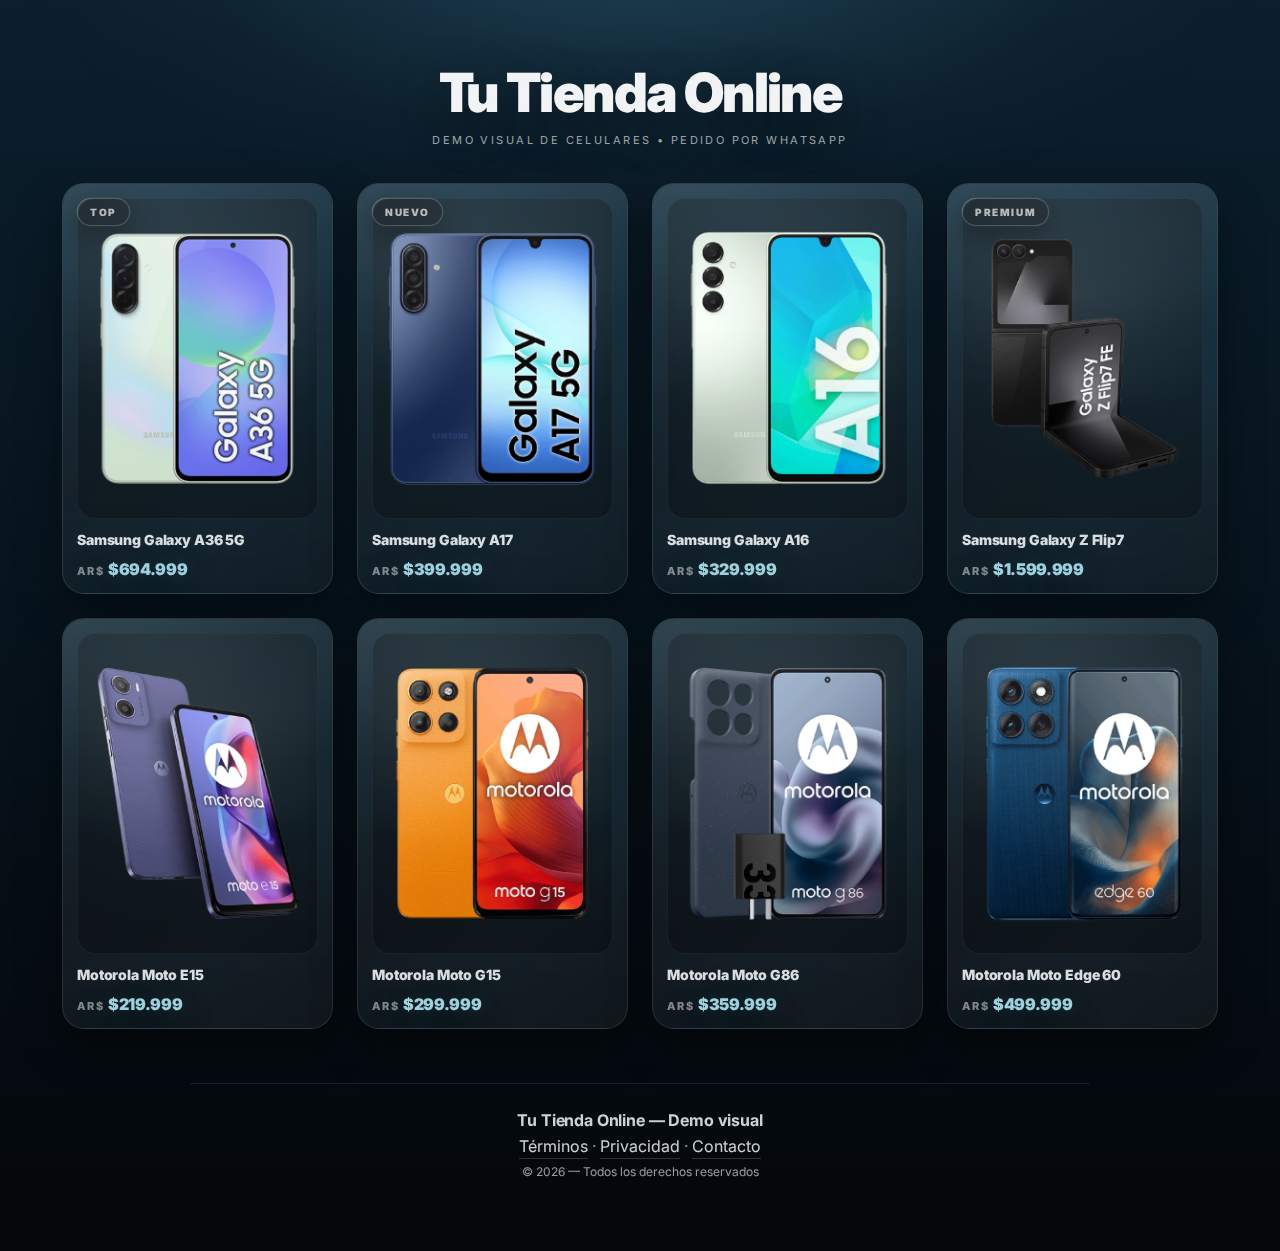
<file: public/index.html>
<!DOCTYPE html>
<html lang="es">
<head>
  <meta charset="UTF-8">
  <meta name="viewport" content="width=device-width, initial-scale=1.0">
  <title>Tu Tienda Online</title>

  <link href="https://fonts.googleapis.com/css2?family=Inter:wght@400;500;600;700;800&display=swap" rel="stylesheet">
  <link rel="stylesheet" href="./static/styles.css">
</head>

<body class="tu-tienda-online">
  <main class="site-wrapper">
    <section class="app-container">

      <!-- HEADER -->
      <header class="store-header--centered">
        <h1 class="store-title">Tu Tienda Online</h1>
        <div class="store-subtitle">Demo visual de celulares • Pedido por WhatsApp</div>
      </header>

      <!-- GRID -->
      <div class="cards-grid">

        <!-- A36 -> TOP -->
        <a class="urban-card" href="item/?pid=samsung-a36">
          <span class="card-badge badge-top">Top</span>
          <div class="card-media">
            <img src="./static/previews/Samsung-A36-1.webp" alt="Samsung Galaxy A36 5G">
          </div>
          <div class="card-body">
            <div class="card-title">Samsung Galaxy A36 5G</div>
            <div class="card-price">$694.999</div>
          </div>
        </a>

        <!-- A17 -> NUEVO -->
        <a class="urban-card" href="item/?pid=samsung-a17">
          <span class="card-badge badge-new">Nuevo</span>
          <div class="card-media">
            <img src="./static/previews/Samsung-A17-1.webp" alt="Samsung Galaxy A17">
          </div>
          <div class="card-body">
            <div class="card-title">Samsung Galaxy A17</div>
            <div class="card-price">$399.999</div>
          </div>
        </a>

        <!-- A16 -> SIN BADGE -->
        <a class="urban-card" href="item/?pid=samsung-a16">
          <div class="card-media">
            <img src="./static/previews/Samsung-A16-1.webp" alt="Samsung Galaxy A16">
          </div>
          <div class="card-body">
            <div class="card-title">Samsung Galaxy A16</div>
            <div class="card-price">$329.999</div>
          </div>
        </a>

        <!-- Z Flip7 -> PREMIUM -->
        <a class="urban-card" href="item/?pid=zflip7">
          <span class="card-badge badge-premium">Premium</span>
          <div class="card-media">
            <img src="./static/previews/Galaxy Z Flip7-1.webp" alt="Samsung Galaxy Z Flip7">
          </div>
          <div class="card-body">
            <div class="card-title">Samsung Galaxy Z Flip7</div>
            <div class="card-price">$1.599.999</div>
          </div>
        </a>

        <!-- Moto E15 -->
        <a class="urban-card" href="item/?pid=moto-e15">
          <div class="card-media">
            <img src="./static/previews/moto-e15-1.webp" alt="Motorola Moto E15">
          </div>
          <div class="card-body">
            <div class="card-title">Motorola Moto E15</div>
            <div class="card-price">$219.999</div>
          </div>
        </a>

        <!-- Moto G15 -->
        <a class="urban-card" href="item/?pid=moto-g15">
          <div class="card-media">
            <img src="./static/previews/moto-g15-1.webp" alt="Motorola Moto G15">
          </div>
          <div class="card-body">
            <div class="card-title">Motorola Moto G15</div>
            <div class="card-price">$299.999</div>
          </div>
        </a>

        <!-- Moto G86 -->
        <a class="urban-card" href="item/?pid=moto-g86">
          <div class="card-media">
            <img src="./static/previews/moto-g86-1.webp" alt="Motorola Moto G86">
          </div>
          <div class="card-body">
            <div class="card-title">Motorola Moto G86</div>
            <div class="card-price">$359.999</div>
          </div>
        </a>

        <!-- Moto Edge 60 -->
        <a class="urban-card" href="item/?pid=moto-edge-60">
          <div class="card-media">
            <img src="./static/previews/moto-edge-60-1.webp" alt="Motorola Moto Edge 60">
          </div>
          <div class="card-body">
            <div class="card-title">Motorola Moto Edge 60</div>
            <div class="card-price">$499.999</div>
          </div>
        </a>

      </div>

      <!-- FOOTER -->
      <footer class="store-footer">
        <div style="font-weight:700">Tu Tienda Online — Demo visual</div>

        <div style="margin-top:6px">
          <a href="terminos.html">Términos</a> ·
          <a href="privacidad.html">Privacidad</a> ·
          <a href="#" id="footerContact">Contacto</a>
        </div>

        <div style="margin-top:8px; font-size:12px">
          © 2026 — Todos los derechos reservados
        </div>
      </footer>

    </section>
  </main>

  <script src="./static/scripts.js"></script>
</body>
</html>
</file>
<file: public/static/styles.css>
/* ======================================================
   TU TIENDA ONLINE — DEMO CELULARES
   ====================================================== */
/* ---------------- ROOT ---------------- */
:root{
  --green: #22c55e;
  --green-dark: #16a34a;


  --bg-top: #0b1f2d;
  --bg-mid: #07131c;
  --bg-bottom: #04070b;


  --ice: rgba(186,243,255,.95);
  --ice-soft: rgba(56,189,248,.18);

  --card-bg: rgba(255,255,255,.06);
  --card-bg-2: rgba(255,255,255,.08);
  --border: rgba(255,255,255,.10);
  --border-2: rgba(255,255,255,.14);

  --text: rgba(255,255,255,.95);
  --muted: rgba(255,255,255,.65);

  --radius-xl: 22px;
  --radius-lg: 18px;

  --shadow-lg: 0 22px 55px rgba(0,0,0,.55);
  --shadow-md: 0 14px 35px rgba(0,0,0,.38);
}

/* ---------------- RESET ---------------- */
*{ margin: 0; padding: 0; box-sizing: border-box; }
html, body{ min-height: 100%; }
img{ max-width: 100%; display: block; }
button{ font: inherit; }

/* ---------------- BASE ---------------- */
body{
  font-family: Inter, system-ui, sans-serif;
  color: var(--text);


  background:
    radial-gradient(900px 500px at 50% -10%, var(--ice-soft), transparent 55%),
    linear-gradient(180deg, var(--bg-top), var(--bg-mid), var(--bg-bottom));
}


body::before{
  content:"";
  position:fixed;
  inset:0;
  pointer-events:none;
  background: radial-gradient(1200px 600px at 50% -10%, rgba(255,255,255,.06), transparent 55%);
}

/* ---------------- LAYOUT ---------------- */
.app-container{
  max-width: 1200px;
  margin: 60px auto;
  padding: 0 22px;
}

@media (max-width: 640px){
  .app-container{
    margin: 34px auto;
    padding: 0 16px;
  }
}

/* ---------------- HEADER ---------------- */
.store-header--centered{
  text-align: center;
  margin-bottom: 36px;
}

.store-title{
  font-size: clamp(34px, 5vw, 54px);
  font-weight: 900;
  letter-spacing: -0.03em;
  text-shadow: 0 14px 45px rgba(0,0,0,.55);
}

.store-subtitle{
  margin-top: 8px;
  font-size: 11px;
  letter-spacing: .22em;
  text-transform: uppercase;
  color: rgba(255,255,255,.62);
}

/* ---------------- GRID ---------------- */
.cards-grid{
  display: grid;
  grid-template-columns: repeat(4, 1fr);
  gap: 24px;
}

@media(max-width: 1024px){
  .cards-grid{ grid-template-columns: repeat(3, 1fr); gap: 18px; }
}
@media(max-width: 740px){
  .cards-grid{ grid-template-columns: repeat(2, 1fr); gap: 14px; }
}

@media(max-width: 340px){
  .cards-grid{ grid-template-columns: 1fr; }
}

/* ---------------- CARD ---------------- */
.urban-card{
  position: relative;
  display: block;


  background:
    radial-gradient(900px 500px at 30% 0%, rgba(56,189,248,.10), transparent 60%),
    rgba(255,255,255,.055);

  border: 1px solid rgba(255,255,255,.10);
  border-radius: var(--radius-xl);
  padding: 14px;
  cursor: pointer;

  box-shadow: 0 16px 45px rgba(0,0,0,.42);

  transition: transform .22s ease, box-shadow .22s ease, border-color .22s ease, background .22s ease;
  -webkit-tap-highlight-color: transparent;
}

.urban-card,
.urban-card:visited,
.urban-card:hover,
.urban-card:active{
  color: inherit;
  text-decoration: none;
}

.urban-card::after{
  content:"";
  position:absolute;
  inset:0;
  border-radius: var(--radius-xl);
  pointer-events:none;
  background: linear-gradient(180deg, rgba(255,255,255,.10), transparent 35%, rgba(0,0,0,.18));
  opacity:.55;
}

.urban-card:hover{
  transform: translateY(-6px);
  box-shadow: 0 26px 70px rgba(0,0,0,.55);


  border-color: rgba(56,189,248,.28);
  background:
    radial-gradient(900px 500px at 30% 0%, rgba(56,189,248,.14), transparent 60%),
    rgba(255,255,255,.065);
}

@media (max-width: 740px){
  .urban-card:hover{ transform: none; }
}


.card-media{
  aspect-ratio: 3 / 4;
  background: rgba(0,0,0,.25);
  border-radius: var(--radius-lg);
  border: 1px solid rgba(255,255,255,.06);
  display: flex;
  align-items: center;
  justify-content: center;
  overflow: hidden;
  position: relative;
}

.card-media img{
  width: 100%;
  height: 100%;
  object-fit: contain;
  padding: 12px;
}


.card-media::before{
  content:"";
  position:absolute;
  inset:0;
  background: radial-gradient(300px 220px at 50% 30%, rgba(255,255,255,.10), transparent 60%);
  pointer-events:none;
}

/* texto */
.card-body{ margin-top: 12px; }

.card-title{
  font-weight: 850;
  font-size: 14px;
  line-height: 1.25;
  letter-spacing: -0.01em;
}


.card-price{
  margin-top: 10px;
  font-size: 16px;
  font-weight: 950;
  letter-spacing: -0.02em;
  color: var(--ice);
  text-shadow: 0 10px 28px rgba(0,0,0,.55);
}

.card-price::before{
  content: "AR$ ";
  font-size: 11px;
  font-weight: 800;
  letter-spacing: .16em;
  text-transform: uppercase;
  color: rgba(255,255,255,.55);
}
.card-price::after{ content:none !important; }

/* ---------------- BADGES: WHITE NEON EDITORIAL ---------------- */
.card-badge{
  position: absolute;
  top: 14px;
  left: 14px;
  padding: 7px 12px;

  font-size: 10px;
  font-weight: 900;
  letter-spacing: .16em;
  text-transform: uppercase;

  color: rgba(255,255,255,.95);
  background: rgba(10,14,18,.55);
  border-radius: 999px;

  border: 1px solid rgba(255,255,255,.22);
  backdrop-filter: blur(14px);

  box-shadow:
    0 0 0 1px rgba(255,255,255,.04),
    0 6px 22px rgba(0,0,0,.45);

  pointer-events: none;
}


.badge-top{
  box-shadow:
    0 0 0 1px rgba(255,255,255,.05),
    0 0 14px rgba(56,189,248,.16),
    0 6px 22px rgba(0,0,0,.45);
}
.badge-new{
  box-shadow:
    0 0 0 1px rgba(255,255,255,.05),
    0 0 14px rgba(186,243,255,.16),
    0 6px 22px rgba(0,0,0,.45);
}
.badge-premium{
  box-shadow:
    0 0 0 1px rgba(255,255,255,.05),
    0 0 16px rgba(168,85,247,.18),
    0 6px 22px rgba(0,0,0,.45);
}

@media (max-width: 640px){
  .card-badge{ padding: 6px 10px; font-size: 9px; }
}

/* ---------------- ITEM ---------------- */
.product-page{ padding: 0 22px; }
@media (max-width: 640px){
  .product-page{ padding: 0 16px; }
}

.back-icon{
  display: inline-block;
  margin: 18px 0 0;
  color: rgba(255,255,255,.78);
  text-decoration: none;
}
.back-icon:hover{ color: rgba(255,255,255,.92); }

.product-layout-aaa{
  max-width: 1200px;
  margin: 34px auto 40px;
  display: grid;
  grid-template-columns: 1.05fr .95fr;
  gap: 60px;
}
@media(max-width: 900px){
  .product-layout-aaa{
    grid-template-columns: 1fr;
    gap: 22px;
    margin-top: 20px;
  }
}


.product-main-image{
  background: rgba(0,0,0,.25);
  border-radius: var(--radius-xl);
  border: 1px solid var(--border);
  box-shadow: var(--shadow-lg);
  display: flex;
  align-items: center;
  justify-content: center;
  min-height: 520px;
  overflow: hidden;
}

.product-main-image img{
  max-height: 520px;
  width: 100%;
  object-fit: contain;
  padding: 20px;
}

@media (max-width: 900px){
  .product-main-image{ min-height: 360px; }
  .product-main-image img{ max-height: 360px; padding: 14px; }
}


.thumbs{
  display: flex;
  gap: 10px;
  margin: 14px 0 0;
  flex-wrap: wrap;
}

.thumb{
  border-radius: 12px;
  border: 1px solid var(--border);
  background: rgba(0,0,0,.35);
  padding: 6px;
  cursor: pointer;
  transition: transform .15s ease, border-color .15s ease;
}
.thumb:hover{
  transform: translateY(-2px);
  border-color: var(--border-2);
}
.thumb img{
  width: 70px;
  height: 90px;
  object-fit: contain;
}
.thumb.active{
  outline: 2px solid rgba(186,243,255,.55);
}


.product-info-aaa{
  display: flex;
  flex-direction: column;
  gap: 14px;
}

.product-title-aaa{
  font-size: 32px;
  font-weight: 900;
  letter-spacing: -0.02em;
}
.product-category{
  color: rgba(255,255,255,.72);
  font-size: 13px;
  letter-spacing: .08em;
  text-transform: uppercase;
}
.product-price-aaa{
  font-size: 30px;
  font-weight: 950;
  letter-spacing: -0.02em;
}

@media (max-width: 640px){
  .product-title-aaa{ font-size: 26px; }
  .product-price-aaa{ font-size: 26px; }
}


.spec-row{
  display: grid;
  grid-template-columns: repeat(2, 1fr);
  gap: 12px;
}
.spec{
  background: rgba(255,255,255,.06);
  border: 1px solid var(--border);
  border-radius: 14px;
  padding: 12px;
  font-size: 13px;
}
.spec-k{
  color: rgba(255,255,255,.70);
  font-size: 12px;
  margin-bottom: 2px;
}
.spec-v{ font-weight: 800; }

@media (max-width: 520px){
  .spec-row{ grid-template-columns: 1fr; }
}

.product-cta-aaa{
  margin-top: 18px;
  height: 56px;
  border-radius: 999px;
  background: linear-gradient(135deg, var(--green), var(--green-dark));
  color: #062010;
  font-weight: 900;
  display: flex;
  align-items: center;
  justify-content: center;
  text-decoration: none;


  box-shadow: 0 18px 45px rgba(34,197,94,.16), 0 10px 40px rgba(56,189,248,.10);

  transition: transform .18s ease, filter .18s ease;
}
.product-cta-aaa:hover{
  transform: translateY(-2px);
  filter: brightness(1.02);
}

/* ---------------- FOOTER ---------------- */
.store-footer,
.footer{
  margin-top: 54px;
  padding: 26px 0 12px;
  max-width: 900px;
  margin-left:auto;
  margin-right:auto;
  text-align: center;
  opacity: .95;

  color: rgba(255,255,255,.62);
  border-top: 1px solid rgba(255,255,255,.10);
}
.store-footer div:first-child{
  color: rgba(255,255,255,.86);
  letter-spacing: -0.01em;
}
.store-footer a,
.footer a{
  color: rgba(255,255,255,.85);
  text-decoration: none;
  border-bottom: 1px solid rgba(255,255,255,.18);
  padding-bottom: 2px;
}
.store-footer a:hover,
.footer a:hover{
  color: #fff;
  border-bottom-color: rgba(255,255,255,.35);
}
@media (max-width: 640px){
  .store-footer,
  .footer{
    margin-top: 28px;
    padding-top: 18px;
  }
}

@media (max-width: 640px){

  .product-gallery-phones{
    display: grid;
    grid-template-columns: 1fr;
    gap: 10px;
  }

  .product-main-image{ order: 1; }
  .thumbs{ order: 2; }

  .thumbs{
    display: flex;
    justify-content: center;
    gap: 10px;
    margin: 10px 0 0;
    padding: 0;
  }

  .thumb{
    width: 8px;
    height: 8px;
    padding: 0;
    border-radius: 999px;
    background: rgba(255,255,255,.26);
    border: none;
    transition: all .25s ease;
  }

  .thumb img{ display: none; }

  .thumb.active{
    width: 22px;
    background: linear-gradient(
      90deg,
      rgba(255,255,255,.95),
      rgba(186,243,255,.85)
    );
  }
}

.urban-card{
  backdrop-filter: blur(10px);
}

.card-price{
  text-shadow:
    0 10px 28px rgba(0,0,0,.55),
    0 0 18px rgba(186,243,255,.18);
}

.card-badge{
  background: rgba(6,10,14,.55);
  border: 1px solid rgba(255,255,255,.28);
  box-shadow:
    0 10px 30px rgba(0,0,0,.45),
    0 0 0 1px rgba(255,255,255,.05);
}

.urban-card{
  overflow: hidden;
}

.urban-card::before{
  content:"";
  position:absolute;
  inset:-2px;
  border-radius: var(--radius-xl);
  pointer-events:none;
  background: linear-gradient(
    135deg,
    rgba(255,255,255,.16),
    rgba(255,255,255,.02) 35%,
    rgba(56,189,248,.10) 70%,
    rgba(0,0,0,0)
  );
  opacity: .40;
}

.urban-card:hover::before{
  opacity: .60;
}


.urban-card .card-media::after{
  content:"";
  position:absolute;
  top:-40%;
  left:-70%;
  width: 90%;
  height: 160%;
  transform: rotate(18deg);
  background: linear-gradient(90deg, transparent, rgba(255,255,255,.10), transparent);
  opacity: 0;
  transition: opacity .35s ease, left .55s ease;
  pointer-events:none;
}

.urban-card:hover .card-media::after{
  opacity: .65;
  left: 120%;
}
</file>
